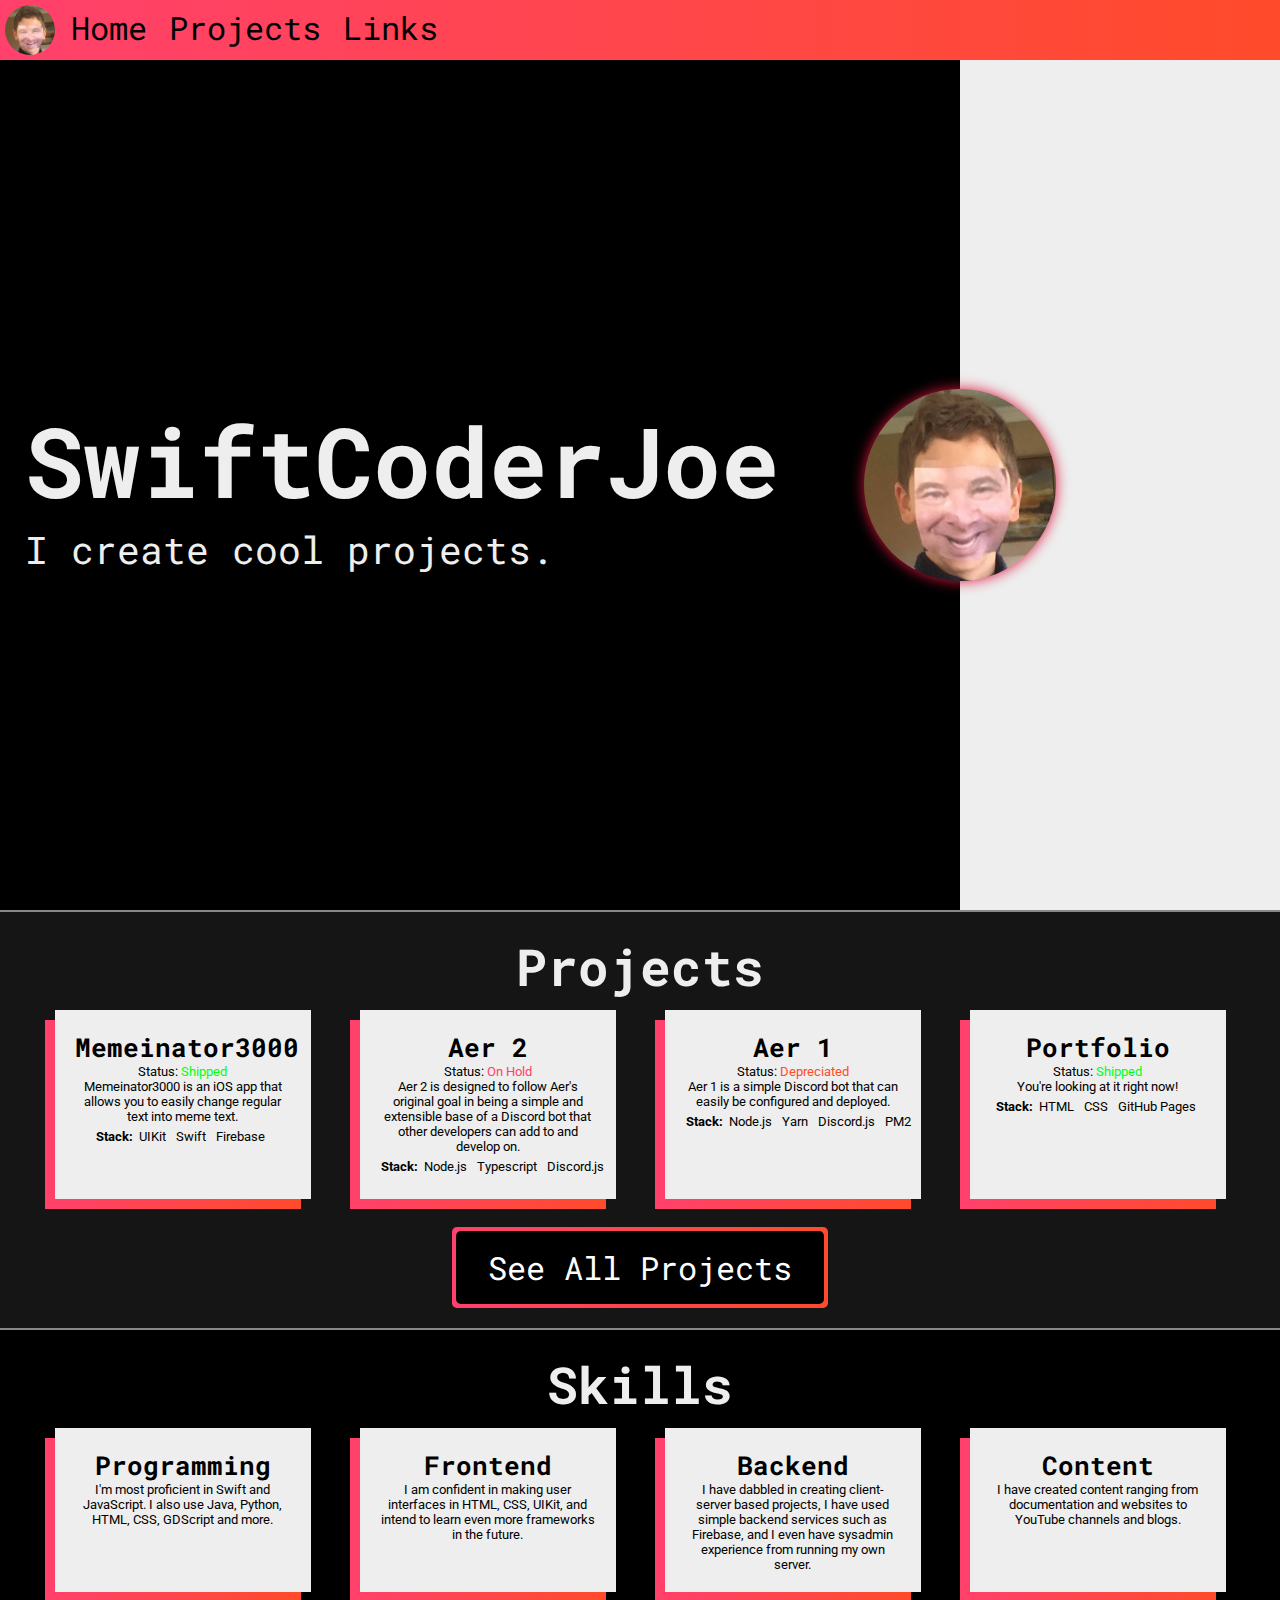
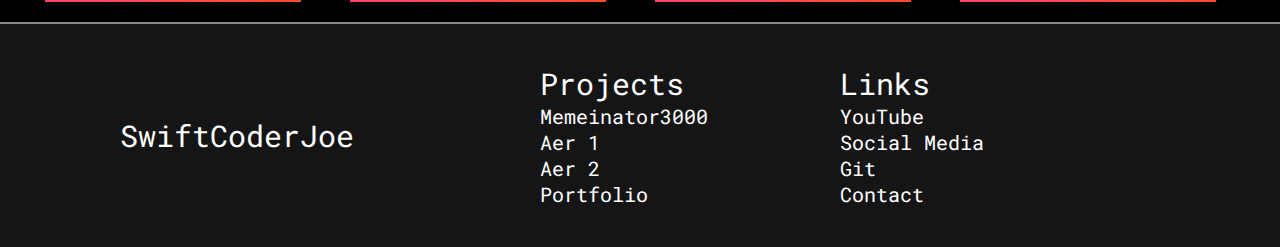
<file: index.html>
<!DOCTYPE html>

<html>
    <head>
        <title>SwiftCoderJoe</title>

        <!-- META -->
        <meta name="author" content="Joe Cardenas">
        <meta name="description" content="SwiftCoderJoe Portfolio">
        <meta name="keywords" content="portfolio">
        <meta charset="utf-8">

        <!-- FONTS -->
        <link rel="preconnect" href="https://fonts.gstatic.com">
        <link href="https://fonts.googleapis.com/css2?family=Roboto&family=Roboto+Mono:wght@500&display=swap" rel="stylesheet"> 

        <!-- LIBS -->
        <link rel="stylesheet" href="lib/global.css">
        <link rel="stylesheet" href="lib/nav.css">
        <link rel="stylesheet" href="lib/list.css">
        <link rel="stylesheet" href="lib/footer.css">

        <!-- CUSTOM STYLE -->
        <link rel="stylesheet" href="stylesheet.css">
    </head>

    <body>

        <nav>
            <img src="img/avatar.jpg" width="50px">
            <div class="dropdownContainer">
                <button class="dropdownButton" onclick="document.location='#header'">Home</button>
            </div>
            <div class="dropdownContainer">
                <button class="dropdownButton" onclick="document.location='pages/projects/projects.html'">Projects</button>
                <div class="dropdownContent">
                    <a href="pages/projects/projects.html#M3K">Memeinator3000</a>
                    <a href="pages/projects/projects.html#Aer">Aer</a>
                    <a href="pages/projects/projects.html#Aer2">Aer 2</a>
                    <a href="pages/projects/projects.html#Portfolio">Portfolio</a>
                </div>
            </div>
            <div class="dropdownContainer">
                <button class="dropdownButton" onclick="document.location='pages/links/links.html'">Links</button>
                <div class="dropdownContent">
                    <a href="pages/links/links.html#youtube">YouTube</a>
                    <a href="pages/links/links.html#social">Social Media</a>
                    <a href="pages/links/links.html#git">Git</a>
                    <a href="pages/links/links.html#contact">Contact</a>
                </div>
            </div>
        </nav>

        <section id="header">
            <div class="header">

                <div class="headerContent">
                    <h1>SwiftCoderJoe</h1>
                    <p class="headerSize">I create cool projects.</p>
                </div>

                <div class="headerWhite">
                    <img src="img/avatar.jpg" class="avatar" width="60%">
                </div>
                

            </div>
        </section>

        <div class="spacer"></div>

        <div class="contentWrapper">

            <h2>Projects</h2>

            <div class="listContainer">

                <div class="listItem">

                    <h3>Memeinator3000</h3>
                    <p id="status">Status: <sh>Shipped</sh></p>
                    <p>Memeinator3000 is an iOS app that allows you to easily change regular text into meme text.</p>
                    <table>
                        <tr>
                            <th>Stack:</th>
                            <td>UIKit</td>
                            <td>Swift</td>
                            <td>Firebase</td>
                        </tr>
                    </table>
                </div>

                <div class="listItem">
                    <h3>Aer 2</h3>
                    <p id="status">Status: <oh>On Hold</oh></p>
                    <p>Aer 2 is designed to follow Aer's original goal in being a simple and extensible base of a Discord bot that other developers can add to and develop on.</p>
                    <table>
                        <tr>
                            <th>Stack:</th>
                            <td>Node.js</td>
                            <td>Typescript</td>
                            <td>Discord.js</td>
                        </tr>
                    </table>
                </div>

                <div class="listItem">
                    <h3>Aer 1</h3>
                    <p id="status">Status: <dead>Depreciated</dead></p>
                    <p>Aer 1 is a simple Discord bot that can easily be configured and deployed.</p>
                    <table>
                        <tr>
                            <th>Stack:</th>
                            <td>Node.js</td>
                            <td>Yarn</td>
                            <td>Discord.js</td>
                            <td>PM2</td>
                        </tr>
                    </table>
                </div>

                <div class="listItem">
                    <h3>Portfolio</h3>
                    <p id="status">Status: <sh>Shipped</sh></p>
                    <p>You're looking at it right now!</p>
                    <table>
                        <tr>
                            <th>Stack:</th>
                            <td>HTML</td>
                            <td>CSS</td>
                            <td>GitHub Pages</td>
                        </tr>
                    </table>
                </div>

            </div>

            <br/> <!-- This is an incredibly stupid way of spacing this. Someone needs to fix this. -->

            <div class="buttonContainer">
                <button class="button" onclick="document.location='pages/projects/projects.html'">See All Projects</button>
            </div>
            
        </div>

        <div class="spacer"></div>

        <div class="contentWrapper" id="darkType">
            <h2>Skills</h2>
            <div class="listContainer">

                <div class="listItem">
                    <h3>Programming</h3>
                    <p>I'm most proficient in Swift and JavaScript. I also use Java, Python, HTML, CSS, GDScript and more.</p>
                </div>

                <div class="listItem">
                    <h3>Frontend</h3>
                    <p>I am confident in making user interfaces in HTML, CSS, UIKit, and intend to learn even more frameworks in the future.</p>
                </div>

                <div class="listItem">
                    <h3>Backend</h3>
                    <p>I have dabbled in creating client-server based projects, I have used simple backend services such as Firebase, and I even have sysadmin experience from running my own server.</p>
                </div>

                <div class="listItem">
                    <h3>Content</h3>
                    <p>I have created content ranging from documentation and websites to YouTube channels and blogs.</p>
                </div>

            </div>

        </div>

        <div class="spacer"></div>

        <div class="footer">
            <button class="footerButton"><span>SwiftCoderJoe</span></button>
            <div class="footer">
                <div class="footerVStack">
                    <button class="footerButton" id="" onclick="document.location='pages/projects/projects.html'"><span>Projects</span></button>
                    <button class="footerButton" id="smallType" onclick="document.location='pages/projects/projects.html#M3K'"><span>Memeinator3000</span></button>
                    <button class="footerButton" id="smallType" onclick="document.location='pages/projects/projects.html#Aer'"><span>Aer 1</span></button>
                    <button class="footerButton" id="smallType" onclick="document.location='pages/projects/projects.html#Aer2'"><span>Aer 2</span></button>
                    <button class="footerButton" id="smallType" onclick="document.location='pages/projects/projects.html#Portfolio'"><span>Portfolio</span></button>
                </div>
                <div class="footerVStack">
                    <button class="footerButton" id="" onclick="document.location='pages/links/links.html'"><span>Links</span></button>
                    <button class="footerButton" id="smallType" onclick="document.location='pages/links/links.html#youtube'"><span>YouTube</span></button>
                    <button class="footerButton" id="smallType" onclick="document.location='pages/links/links.html#social'"><span>Social Media</span></button>
                    <button class="footerButton" id="smallType" onclick="document.location='pages/links/links.html#git'"><span>Git</span></button>
                    <button class="footerButton" id="smallType" onclick="document.location='pages/links/links.html#contact'"><span>Contact</span></button>
                </div>
                
            </div>
        </div>

    </body>

</html>
</file>
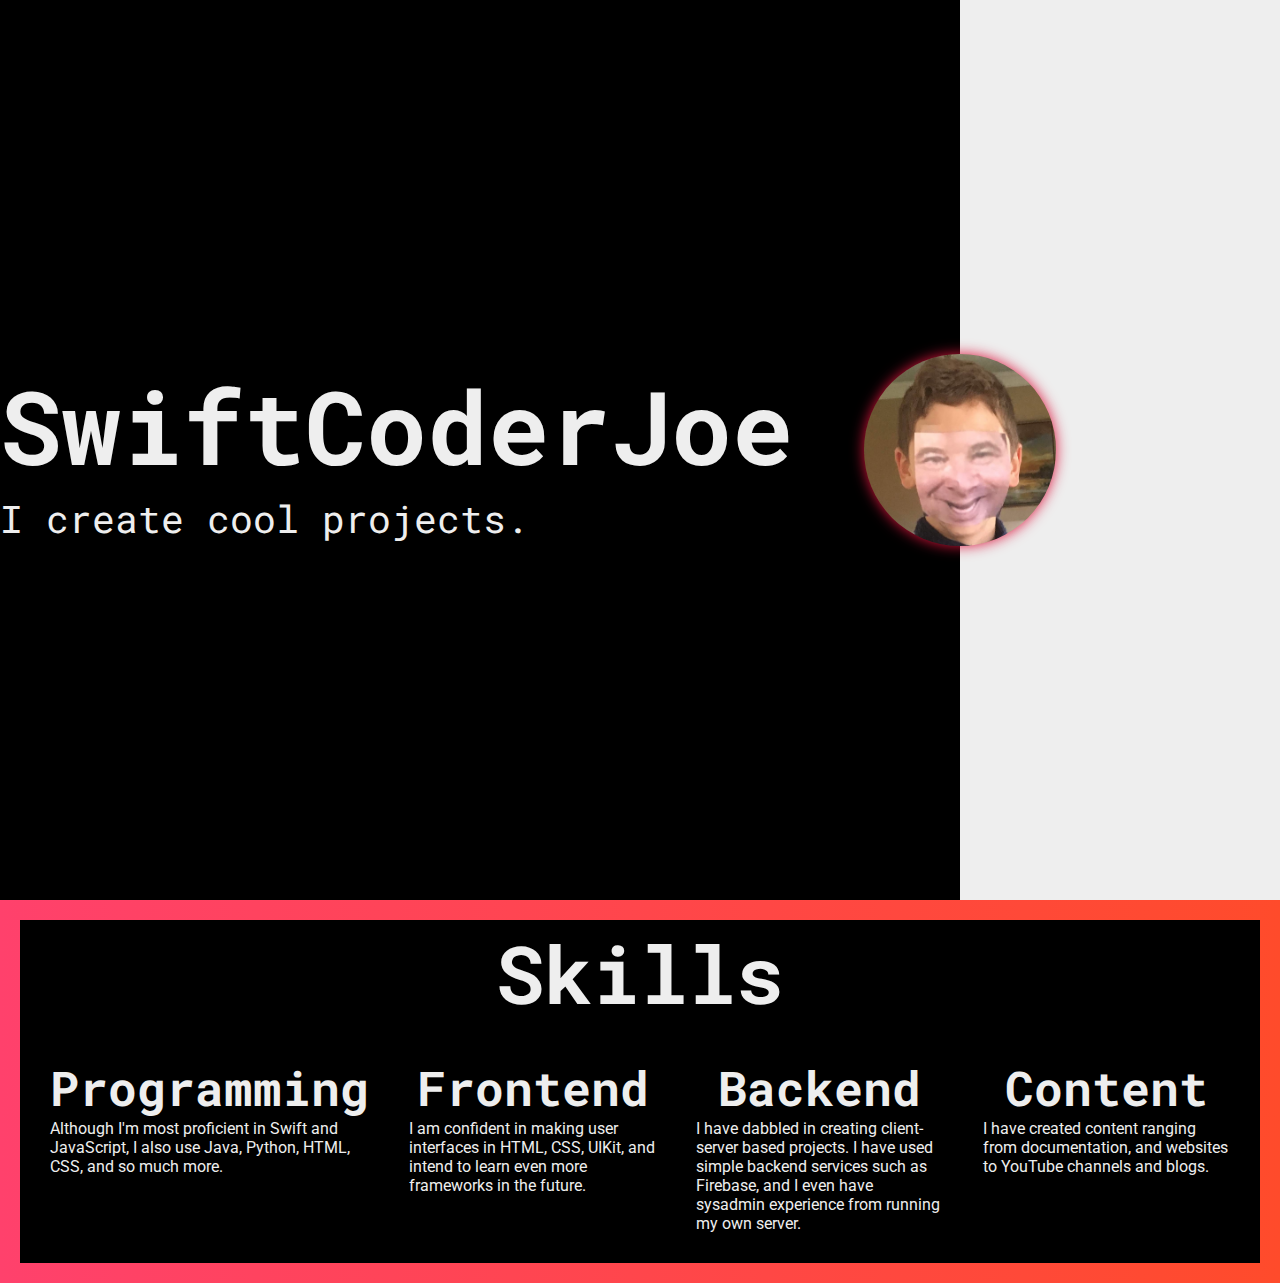
<file: src/index.html>
<!DOCTYPE html>

<html>
    <head>
        <title>SwiftCoderJoe</title>

        <meta name="author" content="Joe Cardenas">
        <meta name="description" content="SwiftCoderJoe Portfolio">
        <meta name="keywords" content="portfolio">
        <meta charset="utf-8">

        <link rel="preconnect" href="https://fonts.gstatic.com">
        <link href="https://fonts.googleapis.com/css2?family=Roboto&family=Roboto+Mono:wght@500&display=swap" rel="stylesheet"> 

        <link rel="stylesheet" href="stylesheet.css">
    </head>

    <body>

        <div class="header">

            <div class="headerContent">
                <h1>SwiftCoderJoe</h1>
                <p class="headerSize">I create cool projects.</p>
            </div>

            <div class="headerWhite">
                <img src="img/avatar.jpg" class="avatar" width="60%">
            </div>
            

        </div>

        <div class="contentWrapper">

            <div class="innerContent">
                <h2>Skills</h2>
                <div class="skillsContainer">
                    <div class="skillsItem">
                        <h3>Programming</h3>
                        <p>Although I'm most proficient in Swift and JavaScript, I also use Java, Python, HTML, CSS, and so much more.</p>
                    </div>
                    <div class="skillsItem">
                        <h3>Frontend</h3>
                        <p>I am confident in making user interfaces in HTML, CSS, UIKit, and intend to learn even more frameworks in the future.</p>
                    </div>
                    <div class="skillsItem">
                        <h3>Backend</h3>
                        <p>I have dabbled in creating client-server based projects. I have used simple backend services such as Firebase, and I even have sysadmin experience from running my own server.</p>
                    </div>
                    <div class="skillsItem">
                        <h3>Content</h3>
                        <p>I have created content ranging from documentation, and websites to YouTube channels and blogs.</p>
                    </div>
                </div>
            </div>
            
        </div>

    </body>

</html>
</file>
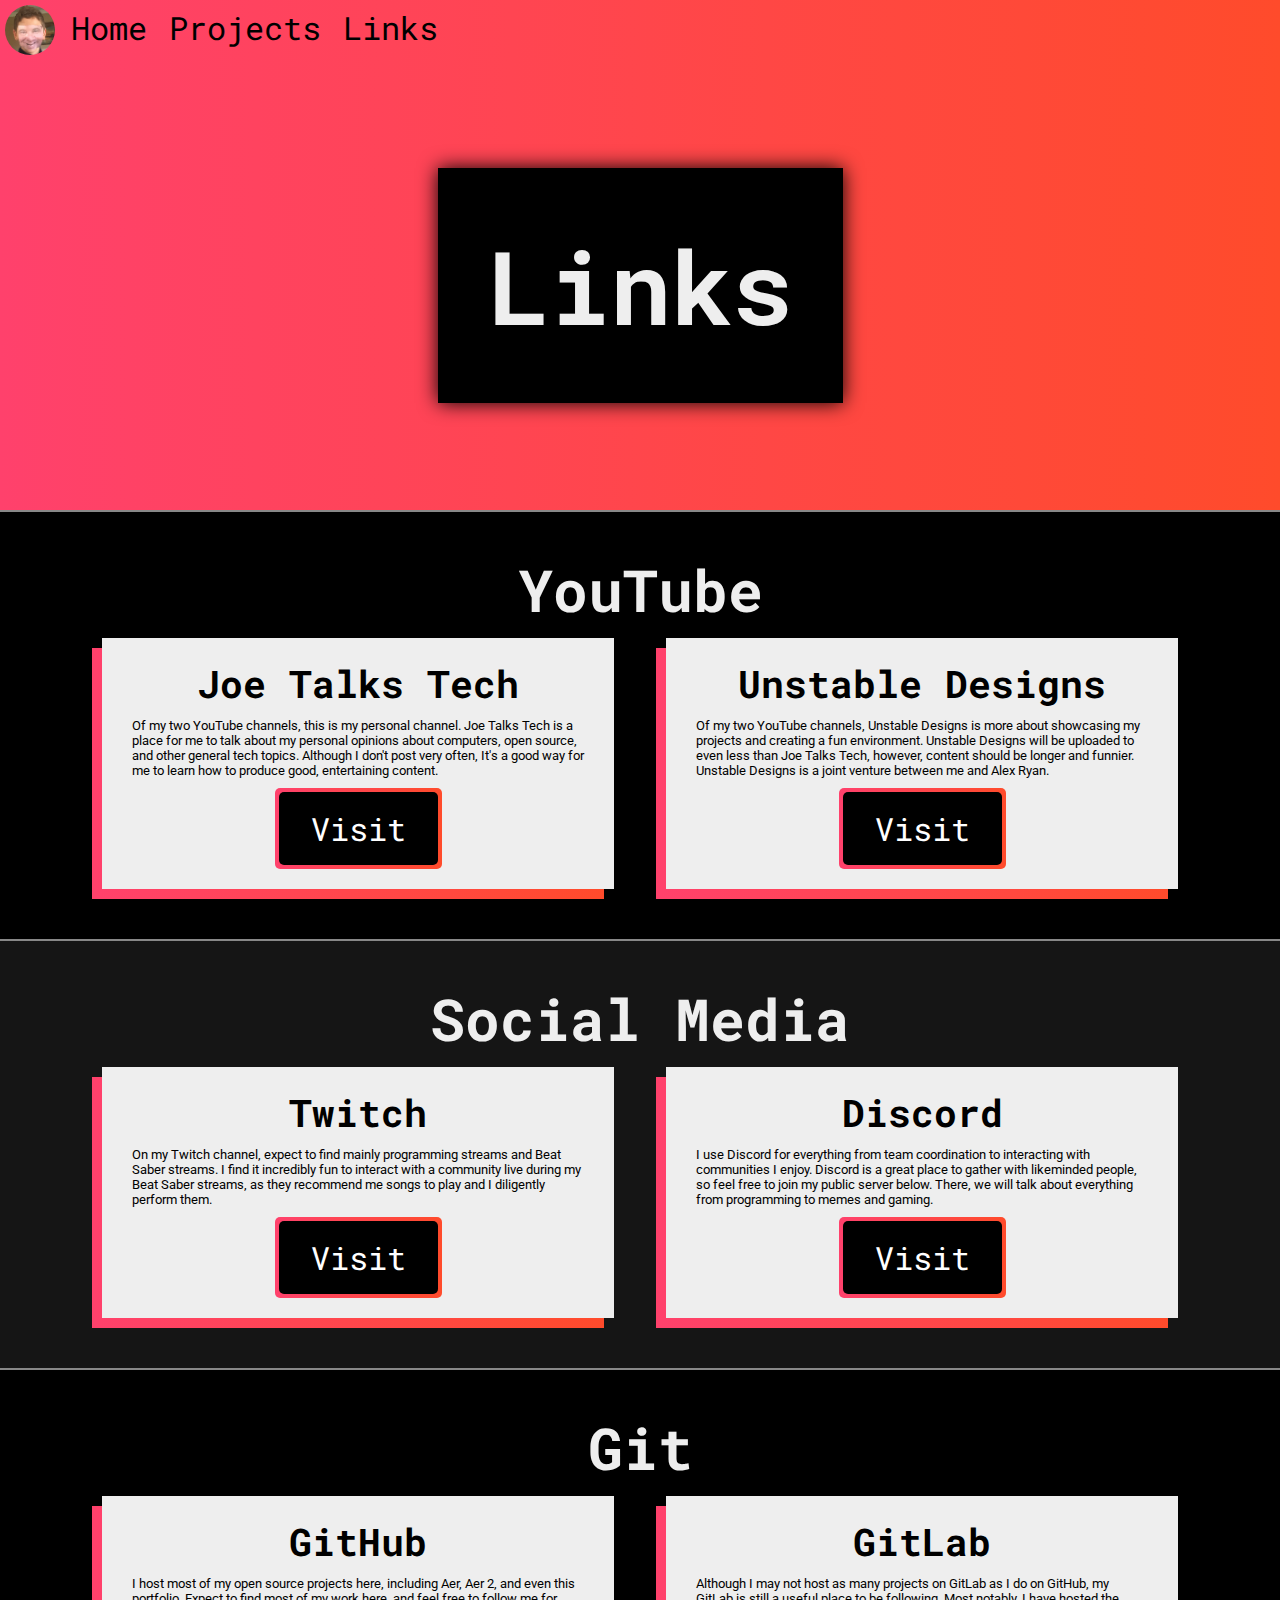
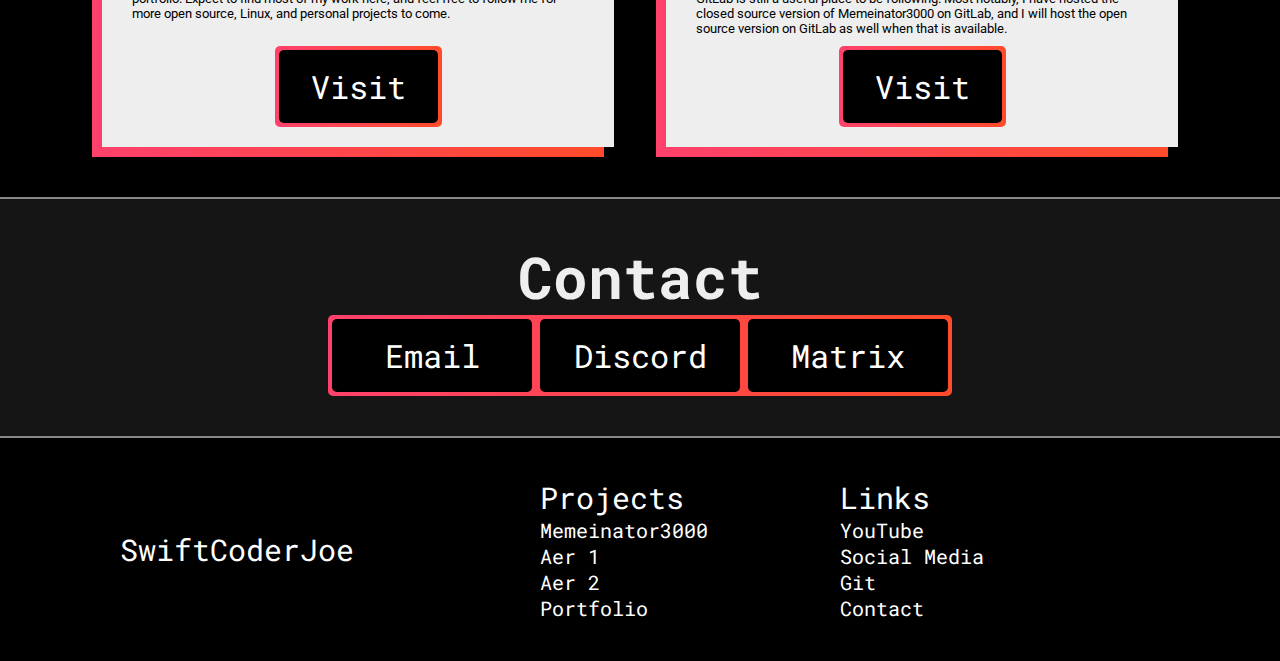
<file: pages/links/links.html>
<!DOCTYPE html>

<!-- TODO: force buttons to stick to the bottom of each box. -->

<html>
    <head>
        <title>SwiftCoderJoe Projects</title>

        <!-- SCRIPTS -->

        <!-- META -->
        <meta name="author" content="Joe Cardenas">
        <meta name="description" content="SwiftCoderJoe Portfolio">
        <meta name="keywords" content="portfolio">
        <meta charset="utf-8">

        <!-- FONTS -->
        <link rel="preconnect" href="https://fonts.gstatic.com">
        <link href="https://fonts.googleapis.com/css2?family=Roboto&family=Roboto+Mono:wght@500&display=swap" rel="stylesheet"> 

        <!-- LIBS -->
        <link rel="stylesheet" href="../../lib/global.css">
        <link rel="stylesheet" href="../../lib/footer.css">
        <link rel="stylesheet" href="../../lib/nav.css">
        <link rel="stylesheet" href="../../lib/list.css">
        <link rel="stylesheet" href="../../lib/header.css">
        <link rel="stylesheet" href="../../lib/secondaryPages.css">

        <!-- CUSTOM STYLE -->
        <link rel="stylesheet" href="stylesheet.css">
    </head>

    <body id="mainBody">

        <nav>
            <img src="../../img/avatar.jpg" width="50px">
            <div class="dropdownContainer">
                <button class="dropdownButton" onclick="document.location='../../index.html'">Home</button>
            </div>
            <div class="dropdownContainer">
                <button class="dropdownButton" onclick="document.location='../projects/projects.html'">Projects</button>
                <div class="dropdownContent">
                    <a href="../projects/projects.html#M3K">Memeinator3000</a>
                    <a href="../projects/projects.html#Aer">Aer</a>
                    <a href="../projects/projects.html#Aer2">Aer 2</a>
                    <a href="../projects/projects.html#Portfolio">Portfolio</a>
                </div>
            </div>
            <div class="dropdownContainer">
                <button class="dropdownButton" onclick="document.location='#header'">Links</button>
                <div class="dropdownContent">
                    <a href="#youtube">YouTube</a>
                    <a href="#social">Social Media</a>
                    <a href="#git">Git</a>
                    <a href="#contact">Contact</a>
                </div>
            </div>
        </nav>

        <div class="header" id="header">
            <div class="headerContent">
                <h1>Links</h1>
            </div>
        </div>

        <div class="spacer"></div>

        <section id="youtube">
            <div class="contentWrapper">

                <h2>YouTube</h2>

                <div class="listContainer">
                    <div class="listItem" id="wideListItem">
                        <h3>Joe Talks Tech</h3>
                        <p>Of my two YouTube channels, this is my personal channel. Joe Talks Tech is a place for me to talk about my personal opinions about computers, open source, and other general tech topics. Although I don't post very often, It's a good way for me to learn how to produce good, entertaining content.</p>
                        <div class="contentSpacer"></div>
                        <div class="buttonList">
                            <div class="buttonContainer">
                                <button class="button" onclick="document.location='https://www.youtube.com/channel/UCICsebjZ91w9ZNxuVSwIStw'">Visit</button>
                            </div>
                        </div>
                    </div>

                    <div class="listItem" id="wideListItem">
                        <h3>Unstable Designs</h3>
                        <p>Of my two YouTube channels, Unstable Designs is more about showcasing my projects and creating a fun environment. Unstable Designs will be uploaded to even less than Joe Talks Tech, however, content should be longer and funnier. Unstable Designs is a joint venture between me and Alex Ryan.</p>
                        <div class="contentSpacer"></div>
                        <div class="buttonList">
                            <div class="buttonContainer">
                                <button class="button" onclick="document.location='https://www.youtube.com/channel/UCrca5S6cBkPAH7q9MItms-g'">Visit</button>
                            </div>
                        </div>
                    </div>
                </div>
            </div>
        </section>

        <div class="spacer"></div>

        <section id="social">
            <div class="contentWrapper lightType">

                <h2>Social Media</h2>

                <div class="listContainer">
                    <div class="listItem" id="wideListItem">
                        <h3>Twitch</h3>
                        <p>On my Twitch channel, expect to find mainly programming streams and Beat Saber streams. I find it incredibly fun to interact with a community live during my Beat Saber streams, as they recommend me songs to play and I diligently perform them.</p>
                        <div class="contentSpacer"></div>
                        <div class="buttonList">
                            <div class="buttonContainer">
                                <button class="button" onclick="document.location='https://twitch.tv/SwiftCoderJoe'">Visit</button>
                            </div>
                        </div>
                    </div>

                    <div class="listItem" id="wideListItem">
                        <h3>Discord</h3>
                        <p>I use Discord for everything from team coordination to interacting with communities I enjoy. Discord is a great place to gather with likeminded people, so feel free to join my public server below. There, we will talk about everything from programming to memes and gaming.</p>
                        <div class="contentSpacer"></div>
                        <div class="buttonList">
                            <div class="buttonContainer">
                                <button class="button disabled" onclick="">Visit</button>
                            </div>
                        </div>
                    </div>
                </div>
            </div>
        </section>

        <div class="spacer"></div>

        <section id="git">
            <div class="contentWrapper">

                <h2>Git</h2>

                <div class="listContainer">
                    <div class="listItem" id="wideListItem">
                        <h3>GitHub</h3>
                        <p>I host most of my open source projects here, including Aer, Aer 2, and even this portfolio. Expect to find most of my work here, and feel free to follow me for more open source, Linux, and personal projects to come.</p>
                        <div class="contentSpacer"></div>
                        <div class="buttonList">
                            <div class="buttonContainer">
                                <button class="button" onclick="document.location='https://github.com/SwiftCoderJoe'">Visit</button>
                            </div>
                        </div>
                    </div>

                    <div class="listItem" id="wideListItem">
                        <h3>GitLab</h3>
                        <p>Although I may not host as many projects on GitLab as I do on GitHub, my GitLab is still a useful place to be following. Most notably, I have hosted the closed source version of Memeinator3000 on GitLab, and I will host the open source version on GitLab as well when that is available.</p>
                        <div class="contentSpacer"></div>
                        <div class="buttonList">
                            <div class="buttonContainer">
                                <button class="button" onclick="document.location='https://gitlab.com/SwiftCoderJoe'">Visit</button>
                            </div>
                        </div>
                    </div>
                </div>
            </div>
        </section>
            
        <div class="spacer"></div>

        <section id="contact">
            <div class="contentWrapper lightType">

                <h2>Contact</h2>

                <div class="buttonList">
                    <div class="buttonContainer">
                        <button class="button contactButton" onclick="document.location='mailto://coderjoe05@gmail.com'">Email</button>
                        <button class="button contactButton" onclick="document.location='IfYouAreLookingAtTheURLDontWorryYoureOnlyHereBecauseIHaventSetADiscordLinkYet'">Discord</button>
                        <button class="button contactButton" onclick="document.location='IfYouAreLookingAtTheURLDontWorryYoureOnlyHereBecauseIHaventSetAMatrixLinkYet'"">Matrix</button>
                    </div>
                </div>
            </div>
        </section>

        <div class="spacer"></div>

        <div class="footer darkType">
            <button class="footerButton" onclick="document.location='../../index.html'"><span>SwiftCoderJoe</span></button>
            <div class="footer">
                <div class="footerVStack">
                    <button class="footerButton" id="" onclick="document.location='../projects/projects.html'"><span>Projects</span></button>
                    <button class="footerButton" id="smallType" onclick="document.location='../projects/projects.html#M3K'"><span>Memeinator3000</span></button>
                    <button class="footerButton" id="smallType" onclick="document.location='../projects/projects.html#Aer'"><span>Aer 1</span></button>
                    <button class="footerButton" id="smallType" onclick="document.location='../projects/projects.html#Aer2'"><span>Aer 2</span></button>
                    <button class="footerButton" id="smallType" onclick="document.location='../projects/projects.html#Portfolio'"><span>Portfolio</span></button>
                </div>
                <div class="footerVStack">
                    <button class="footerButton" id="" onclick="document.location='#header'"><span>Links</span></button>
                    <button class="footerButton" id="smallType" onclick="document.location='#youtube'"><span>YouTube</span></button>
                    <button class="footerButton" id="smallType" onclick="document.location='#social'"><span>Social Media</span></button>
                    <button class="footerButton" id="smallType" onclick="document.location='#git'"><span>Git</span></button>
                    <button class="footerButton" id="smallType" onclick="document.location='#contact'"><span>Contact</span></button>
                </div>
                
            </div>
        </div>

    </body>

</html>
</file>
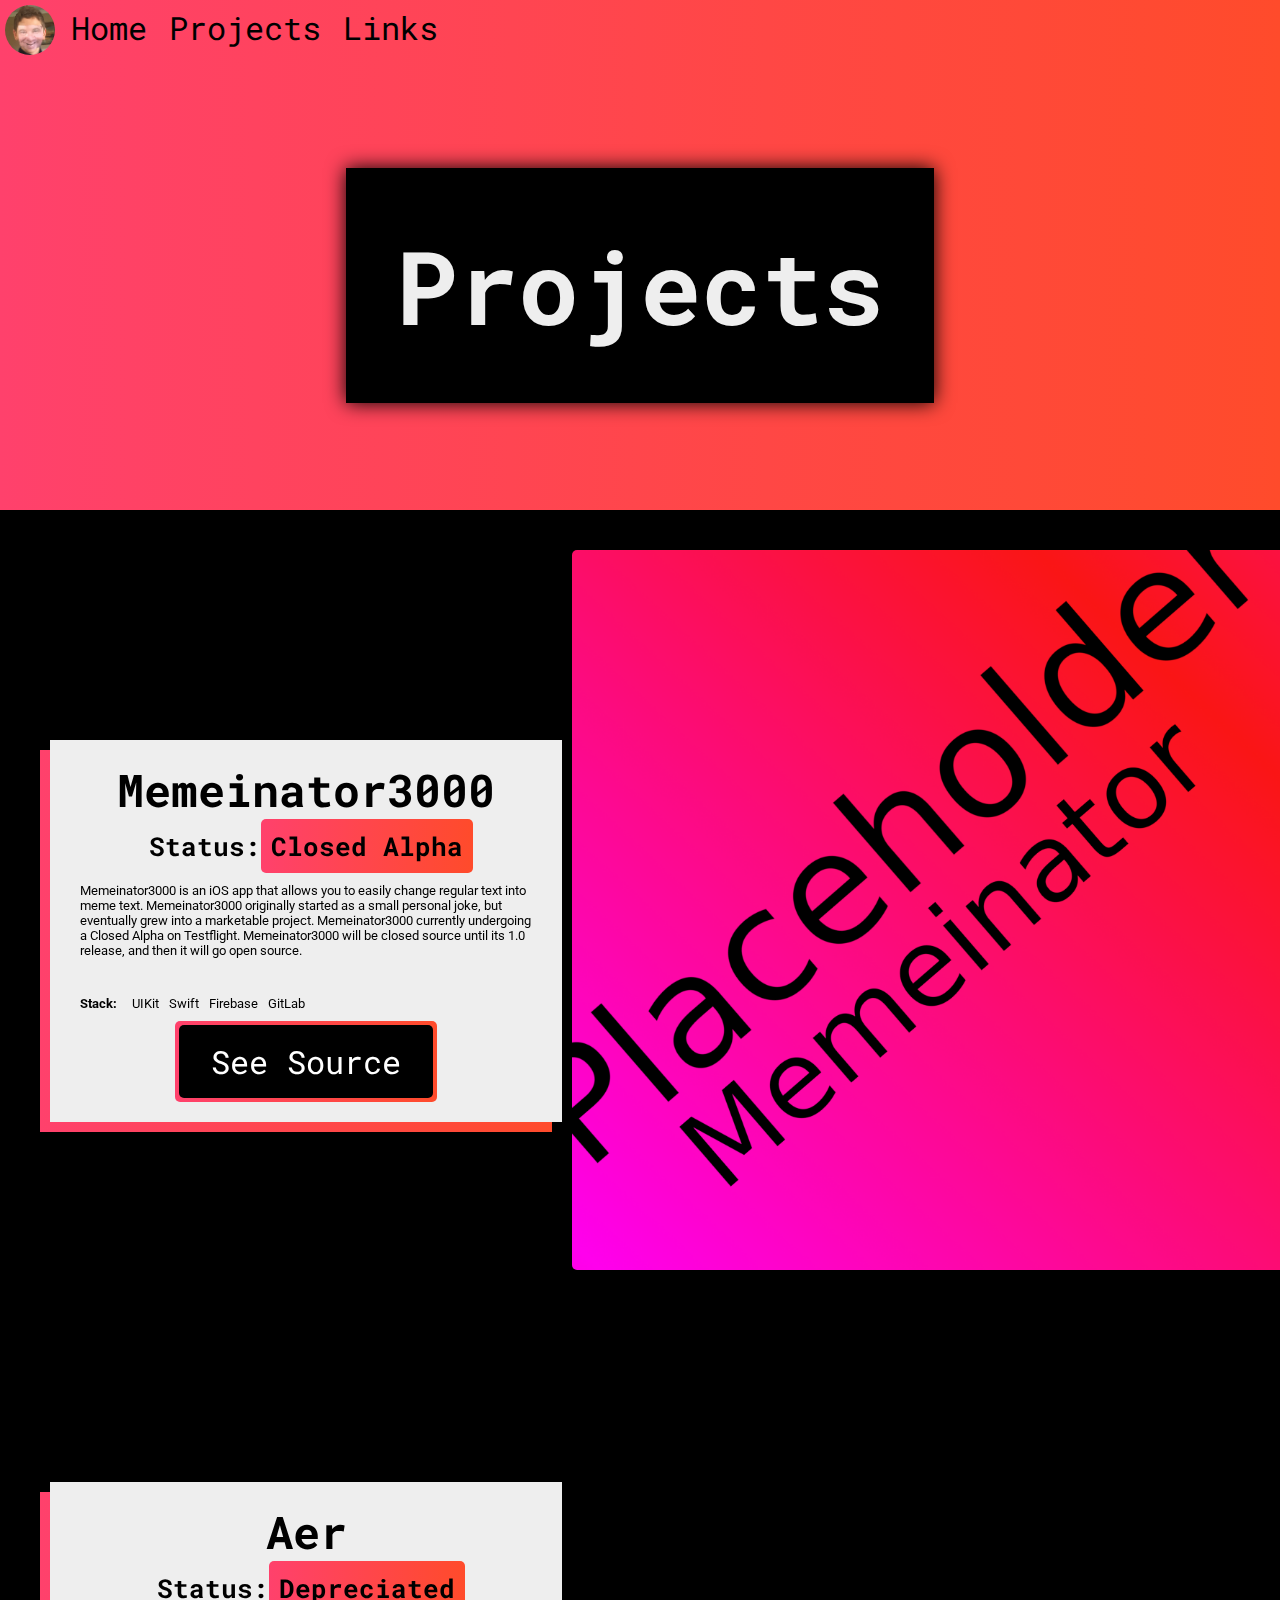
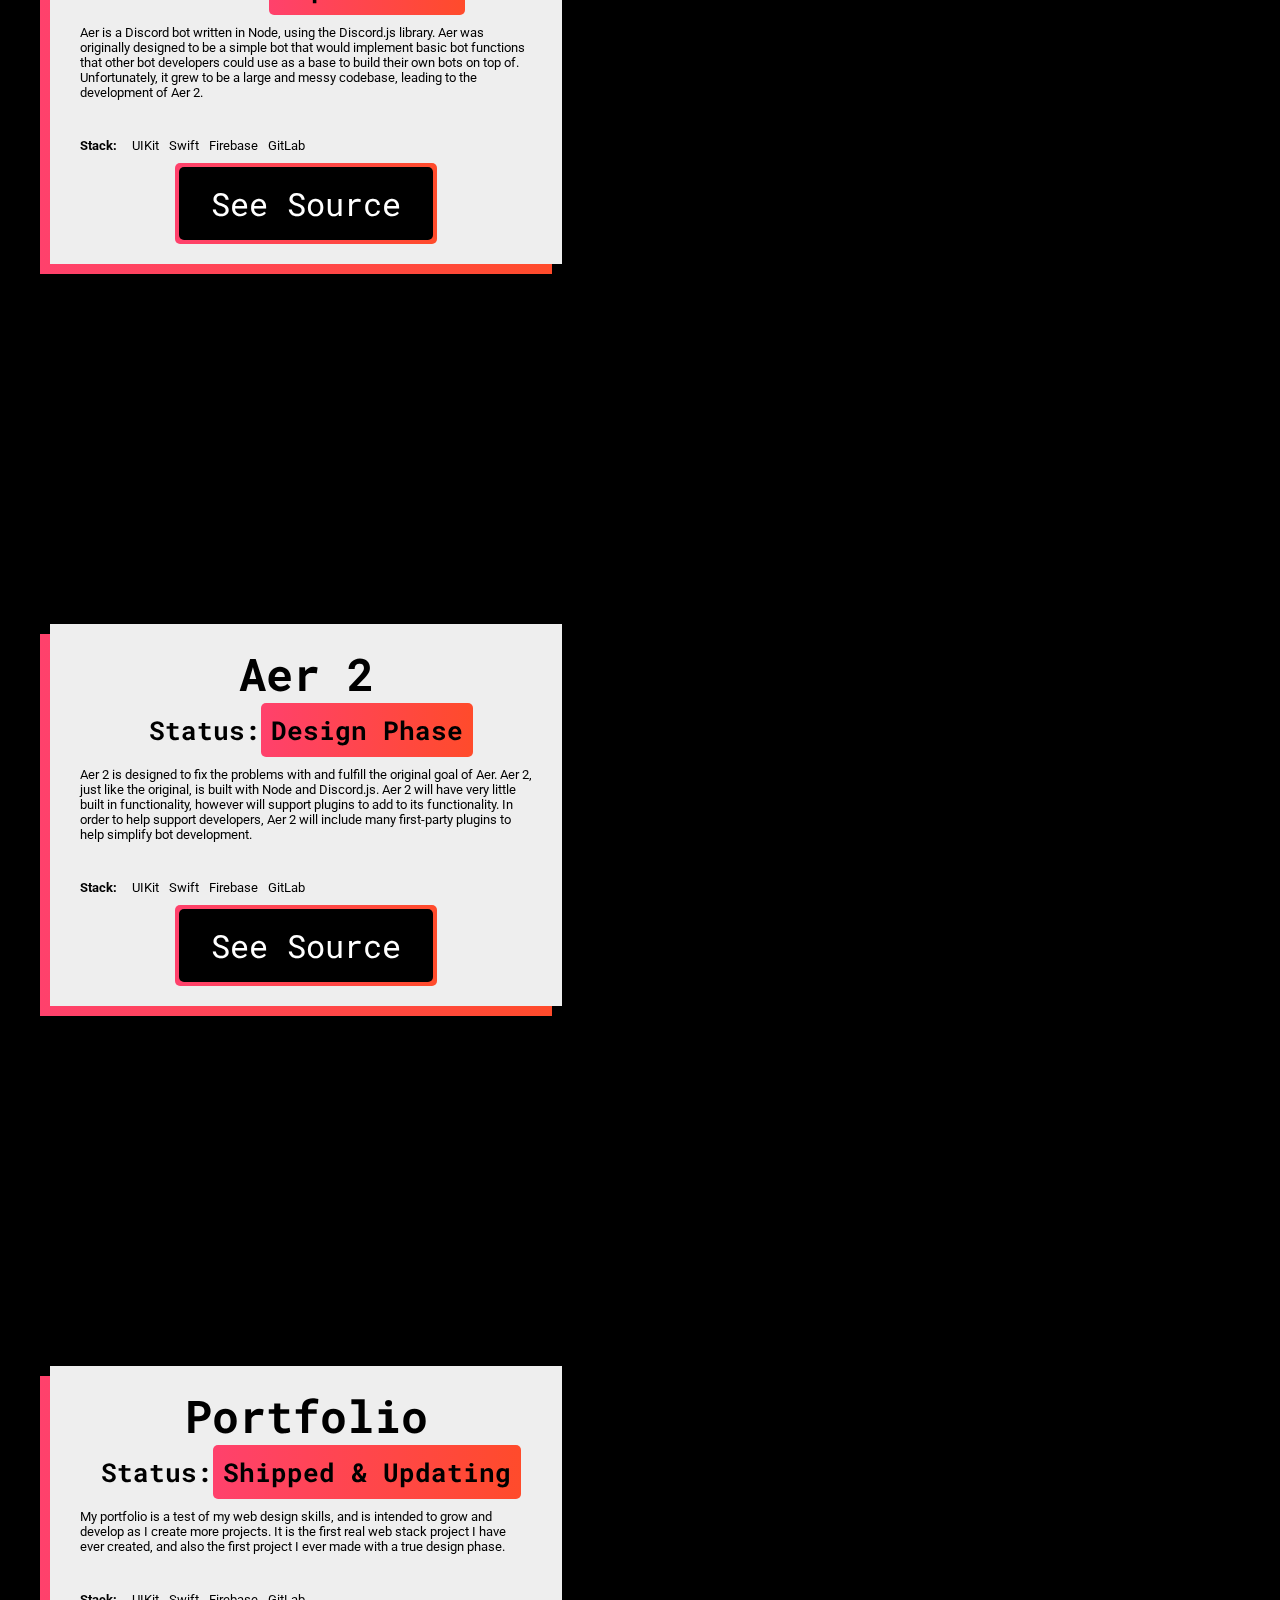
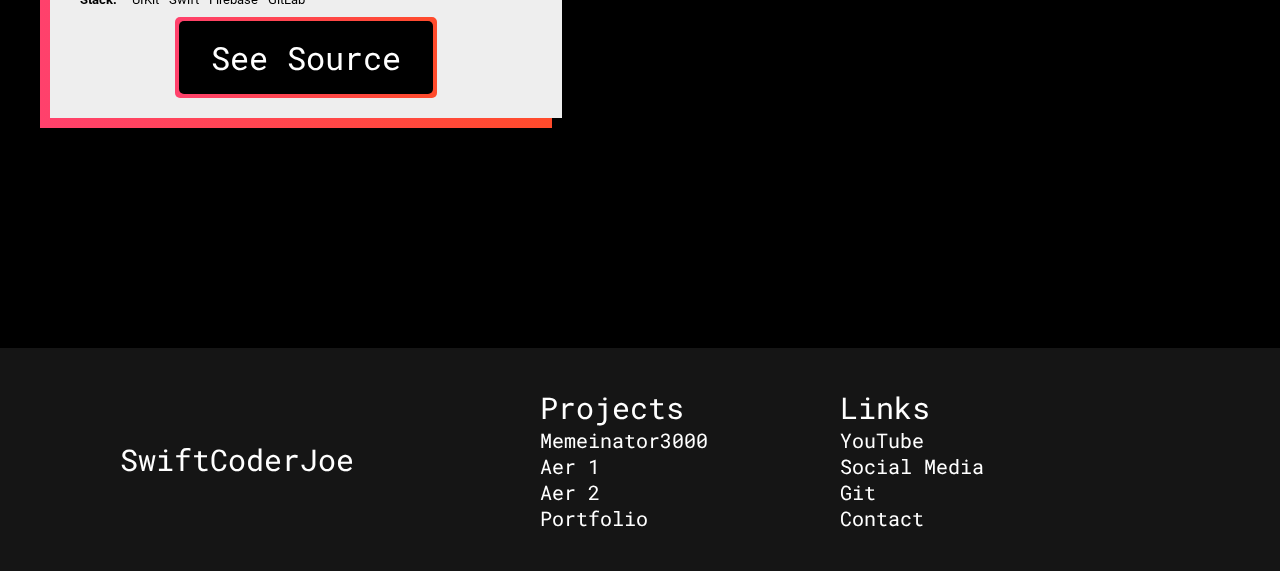
<file: pages/projects/projects.html>
<!DOCTYPE html>

<!-- epic jquery moment -->
<script src="https://ajax.googleapis.com/ajax/libs/jquery/2.1.1/jquery.min.js"></script>

<html>
    <head>
        <title>SwiftCoderJoe Projects</title>

        <!-- SCRIPTS -->
        <script src="js/imgChanger.js"></script>

        <!-- META -->
        <meta name="author" content="Joe Cardenas">
        <meta name="description" content="SwiftCoderJoe Portfolio">
        <meta name="keywords" content="portfolio">
        <meta charset="utf-8">

        <!-- FONTS -->
        <link rel="preconnect" href="https://fonts.gstatic.com">
        <link href="https://fonts.googleapis.com/css2?family=Roboto&family=Roboto+Mono:wght@500&display=swap" rel="stylesheet"> 

        <!-- LIBS -->
        <link rel="stylesheet" href="../../lib/global.css">
        <link rel="stylesheet" href="../../lib/footer.css">
        <link rel="stylesheet" href="../../lib/nav.css">
        <link rel="stylesheet" href="../../lib/list.css">
        <link rel="stylesheet" href="../../lib/header.css">
        <link rel="stylesheet" href="../../lib/secondaryPages.css">

        <!-- CUSTOM STYLE -->
        <link rel="stylesheet" href="stylesheet.css">
    </head>

    <body id="mainBody">

        <nav>
            <img src="../../img/avatar.jpg" width="50px">
            <div class="dropdownContainer">
                <button class="dropdownButton" onclick="document.location='../../index.html'">Home</button>
            </div>
            <div class="dropdownContainer">
                <button class="dropdownButton" onclick="document.location='#header'">Projects</button>
                <div class="dropdownContent">
                    <a href="#M3K">Memeinator3000</a>
                    <a href="#Aer">Aer</a>
                    <a href="#Aer2">Aer 2</a>
                    <a href="#Portfolio">Portfolio</a>
                </div>
            </div>
            <div class="dropdownContainer">
                <button class="dropdownButton" onclick="document.location='../links/links.html'">Links</button>
                <div class="dropdownContent">
                    <a href="../links/links.html#youtube">YouTube</a>
                    <a href="../links/links.html#social">Social Media</a>
                    <a href="../links/links.html#git">Git</a>
                    <a href="../links/links.html#contact">Contact</a>
                </div>
            </div>
        </nav>

        <div class="header" id="header">
            <div class="headerContent">
                <h1>Projects</h1>
            </div>
        </div>

        <div class="contentWrapper">
            <div class="listContainer">
                    
                <section id="M3K">
                    <div class="listItem" id="wideListItem">
                        <div class="projectHeader">
                            <h2>Memeinator3000</h2>
                            <div class="statusContainer">
                                <div>
                                    <h3>Status:</h3>
                                </div>
                                <div class="statusBox">
                                    <h3>Closed Alpha</h3>
                                </div>
                            </div>
                        </div>
                        <p>Memeinator3000 is an iOS app that allows you to easily change regular text into meme text. Memeinator3000 originally started as a small personal joke, but eventually grew into a marketable project. Memeinator3000 currently undergoing a Closed Alpha on Testflight. Memeinator3000 will be closed source until its 1.0 release, and then it will go open source.</p>
                        <br/>
                        <table>
                            <tr>
                                <th>Stack:</th>
                                <td>UIKit</td>
                                <td>Swift</td>
                                <td>Firebase</td>
                                <td>GitLab</td>
                            </tr>
                        </table>
            
                        <div class="buttonList">
                            <div class="buttonContainer">
                                <button class="button disabled" onclick="">See Source</button>
                            </div>
                        </div>
                    </div>
                </section>

                <section id="Aer">
                    <div class="listItem" id="wideListItem">
                        <div class="projectHeader">
                            <h2>Aer</h2>
                            <div class="statusContainer">
                                <div>
                                    <h3>Status:</h3>
                                </div>
                                <div class="statusBox">
                                    <h3>Depreciated</h3>
                                </div>
                            </div>
                        </div>
                        <p>Aer is a Discord bot written in Node, using the Discord.js library. Aer was originally designed to be a simple bot that would implement basic bot functions that other bot developers could use as a base to build their own bots on top of. Unfortunately, it grew to be a large and messy codebase, leading to the development of Aer 2.</p>
                        <br/>
                        <table>
                            <tr>
                                <th>Stack:</th>
                                <td>UIKit</td>
                                <td>Swift</td>
                                <td>Firebase</td>
                                <td>GitLab</td>
                            </tr>
                        </table>
            
                        <div class="buttonList">
                            <div class="buttonContainer">
                                <button class="button" onclick="document.location='https://github.com/SwiftCoderJoe/Aer'">See Source</button>
                            </div>
                        </div>
                    </div>
                </section>


                <section id="Aer2">
                    <div class="listItem" id="wideListItem">
                        <div class="projectHeader">
                            <h2>Aer 2</h2>
                            <div class="statusContainer">
                                <div>
                                    <h3>Status:</h3>
                                </div>
                                <div class="statusBox">
                                    <h3>Design Phase</h3>
                                </div>
                            </div>
                        </div>
                        <p>Aer 2 is designed to fix the problems with and fulfill the original goal of Aer. Aer 2, just like the original, is built with Node and Discord.js. Aer 2 will have very little built in functionality, however will support plugins to add to its functionality. In order to help support developers, Aer 2 will include many first-party plugins to help simplify bot development.</p>
                        <br/>
                        <table>
                            <tr>
                                <th>Stack:</th>
                                <td>UIKit</td>
                                <td>Swift</td>
                                <td>Firebase</td>
                                <td>GitLab</td>
                            </tr>
                        </table>
            
                        <div class="buttonList">
                            <div class="buttonContainer">
                                <button class="button disabled" onclick="">See Source</button>
                            </div>
                        </div>
                    </div>
                </section>


                <section id="Portfolio">
                    <div class="listItem" id="wideListItem">
                        <div class="projectHeader">
                            <h2>Portfolio</h2>
                            <div class="statusContainer">
                                <div>
                                    <h3>Status:</h3>
                                </div>
                                <div class="statusBox">
                                    <h3>Shipped & Updating</h3>
                                </div>
                            </div>
                        </div>
                        <p>My portfolio is a test of my web design skills, and is intended to grow and develop as I create more projects. It is the first real web stack project I have ever created, and also the first project I ever made with a true design phase. </p>
                        <br/>
                        <table>
                            <tr>
                                <th>Stack:</th>
                                <td>UIKit</td>
                                <td>Swift</td>
                                <td>Firebase</td>
                                <td>GitLab</td>
                            </tr>
                        </table>
            
                        <div class="buttonList">
                            <div class="buttonContainer">
                                <button class="button" onclick="document.location='https://github.com/SwiftCoderJoe/SwiftCoderJoe.github.io'">See Source</button>
                            </div>
                        </div>
                    </div>
                </section>


            </div>

            <div class="image">
                <img src="../../img/m3k.png" class="stickyImage" id="stickyImageDOM">
            </div>
        </div>

        <div class="footer">
            <button class="footerButton" onclick="document.location='../../index.html'"><span>SwiftCoderJoe</span></button>
            <div class="footer">
                <div class="footerVStack">
                    <button class="footerButton" id="" onclick="document.location='#header'"><span>Projects</span></button>
                    <button class="footerButton" id="smallType" onclick="document.location='#M3K'"><span>Memeinator3000</span></button>
                    <button class="footerButton" id="smallType" onclick="document.location='#Aer'"><span>Aer 1</span></button>
                    <button class="footerButton" id="smallType" onclick="document.location='#Aer2'"><span>Aer 2</span></button>
                    <button class="footerButton" id="smallType" onclick="document.location='#Portfolio'"><span>Portfolio</span></button>
                </div>
                <div class="footerVStack">
                    <button class="footerButton" id="" onclick="document.location='../links/links.html'"><span>Links</span></button>
                    <button class="footerButton" id="smallType" onclick="document.location='../links/links.html#youtube'"><span>YouTube</span></button>
                    <button class="footerButton" id="smallType" onclick="document.location='../links/links.html#social'"><span>Social Media</span></button>
                    <button class="footerButton" id="smallType" onclick="document.location='../links/links.html#git'"><span>Git</span></button>
                    <button class="footerButton" id="smallType" onclick="document.location='../links/links.html#contact'"><span>Contact</span></button>
                </div>
                
            </div>
        </div>
    </body>
</html>
</file>
<file: lib/global.css>
* {
    box-sizing: border-box;
    border-collapse: collapse;
    margin: 0px;
}

html {
    scroll-behavior: smooth;
}
</file>
<file: lib/nav.css>
/**
* This file includes styles for a navbar with SCJ.GH.IO style.
*
* This file should be linked before other files.
*/

nav {
    position: sticky;
    top: 0;
    z-index: 10;

    display: flex; /* What do we hate? Inline display! Why do we hate it? Ghost padding! */
    column-gap: 10px;

    background-image: linear-gradient(to right, #ff416c, #ff4b2b);

    padding: 5px;
}

nav img {
    border-radius: 50%;
}

nav button {
    background-color: transparent;
    border: 0px;

    font-family: "Roboto Mono";
    font-size: 200%;

    background-color: rgba(0,0,0,0);

    cursor: pointer;

    transition-duration: 0.5s;
}

nav .dropdownContainer:hover button {
    background-color: #eeeeee;
}

nav a {
    display: flex;
    text-decoration: none;

    padding: 5px;

    background-color: #eeeeee;

    color: #000000;
    font-family: "Roboto Mono";
    font-size: 150%;

    transition-duration: 0.5s;
}

nav a:hover {
    background-color: rgba(0,0,0,0);
}

.dropdownContent {
    display: none;
    position: absolute;
    background-image: linear-gradient(to right, #ff416c, #ff4b2b);
    min-width: 200px;
    box-shadow: 0px 8px 16px 0px rgba(0,0,0,0.2);
    z-index: 1;
}

/*
.dropdownContainer {
    display: flex;

    justify-items: center;
}
*/

.dropdownContainer:hover .dropdownContent {
    display: block;
}
</file>
<file: lib/list.css>
div.headerContent {
    padding: 25px;
}

div.listContainer {
    padding: 10px;
    display: flex;
    position: relative;

    z-index: 1;

    justify-content: space-around;
}

div.listItem {
    /*flex: 1;*/
    padding: 20px;

    position: relative;

    width: 20vw;
    background: #eeeeee;

    /*box-shadow: -10px 10px 0px #ff416c;*/
}

div.spacer {
    height: 2px;

    background-color: #888888;
}

#wideListItem {
    width: 40vw;
}

div.listItem::before {
    content: '';
    position: absolute;
    bottom: -10px;
    left: -10px;
    width: 100%;
    height: 100%;
    z-index: -1;
    background: linear-gradient(to right, #ff416c, #ff4b2b);
}

.button {
    border-radius: 5px;
    background-color: rgba(0,0,0,1);
    border: none;
    color: white;
    padding: 15px 32px;
    text-align: center;
    text-decoration: none;
    display: inline-block;
    font-size: 32px;
    font-family: "Roboto Mono";
    margin: 4px 2px;
    cursor: pointer;
    -webkit-transition-duration: 0.4s; /* Safari */
    transition-duration: 0.4s;
}

.disabled {
    cursor: not-allowed;
}

.button:hover {
    background-color: rgba(0,0,0,0);
}

div.buttonList {
    display: flex;
}

@media (max-aspect-ratio: 1/1) {
    div.listContainer {
        flex-direction: column;
    }
    div.listItem {
        margin: 1vh 0 !important;
    }
    .contentWrapper img {
        display: none;
    }
    #wideListItem {
        width: auto;
        flex-grow: 1;
    }
}
</file>
<file: lib/footer.css>
#smallType {
    font-size: 20px;
}

div.footer {
    background-color: #151515;

    color: #eeeeee;

    padding: 20px;

    display: flex;
    justify-content: space-evenly;
}

div.footer.darkType { /* I hate whoever designed this syntax! (This means divs with both the footer and darktype classes) */
    background-color: #000000;
}

/* This keeps nested footers all the same color*/
div.footer .footer {
    background-color: transparent;
}

div.footerVStack {
    display: flex;
    flex-direction: column;
}

.footerButton {
    display: inline-block;
    border-radius: 5px;
    background-color: rgba(0,0,0,0);
    border: none;
    color: #FFFFFF;
    text-align: left;
    font-size: 28px;
    padding: 0;
    width: 300px;
    transition: all 0.5s;
    cursor: pointer;
    margin: 0px;

    font-size: 30px;
    font-family: "Roboto Mono";
}

.footerButton span {
    cursor: pointer;
    display: inline-block;
    position: relative;
    transition: 0.5s;
}

.footerButton span:after {
    content: '\00bb';
    position: absolute;
    opacity: 0;
    top: 0;
    right: -20px;
    transition: 0.5s;
}

.footerButton:hover span {
    padding-right: 25px;
}

.footerButton:hover span:after {
    opacity: 1;
    right: 0;
}

@media (max-aspect-ratio: 1/1) {
    div.footer {
        flex-direction: column;
    }
}
</file>
<file: stylesheet.css>
h2 {
    font-family: "Roboto Mono";
    font-size: 4vw;
    text-align: center;
    color: #eeeeee
}

h3 {
    font-family: "Roboto Mono";
    font-size: 2vw;
    text-align: center;
}

p, th, td {
    font-size: 1vw;
    font-family: "Roboto";
    color: #000000;
}

p.headerSize {
    font-family: "Roboto Mono";
    color: #eeeeee;
    font-size: 3vw;
}

div.header {
    display: flex;

    margin: 0px;
    padding: 0px;
    height: calc(100vh - 50px);

    background-color: #000000;

    font-family: "Roboto Mono";
    font-size: 3.8vw;
    color: #eeeeee; /*reeeee*/

    justify-content: space-between;
    align-items: center;
}

div.headerWhite {
    background-color: #eeeeee;

    height: calc(100vh - 50px);
    width: 25%
}

div.contentWrapper {
    padding: 20px;

    text-align: center;
    /*background-image: linear-gradient(to right, #ff416c, #ff4b2b);*/


    background-color: #151515;
}

#darkType {
    background-color: #000000;
}

div.innerContent {
    padding: 20px;
    margin: 0px 0px 20px 0px;
    background-color: #000000;
    text-align: center;
}

div.buttonContainer {
    display: inline-block;
    margin: 0 auto;
    padding: 0px 2px;
    background-image: linear-gradient(to right, #ff416c, #ff4b2b);
    border-radius: 5px;
}


img.avatar {
    position: relative;
    border-radius: 50%;

    left: -30%;
    top: 50%;
    transform: translate(0, -50%);

    filter: drop-shadow(0 0 7px #dc143c);
}

td {
    padding: 5px;
}

#status {
    text-align: center;
}

sh {
    color: #00ff15;
}

oh {
    color: #ff416c;
}

dead {
    color: #ff4b2b;
}

table {
    margin-left: auto;
    margin-right: auto;
}

@media (max-aspect-ratio: 1/1) {
    div.listContainer {
        flex-direction: column;
    }

    div.listItem {
        width: 100%;
    }

    h2 {
        font-size: 8vw;
    }

    h3 {
        font-size: 4vw;
    }

    p, th, td {
        font-size: 2vw;
    }
}
</file>
<file: src/stylesheet.css>
* {
    box-sizing: border-box;
    border-collapse: collapse;
    margin: 0px;
}

h2 {
    font-family: "Roboto Mono";
    font-size: 500%;
    text-align: center;
    color: #eeeeee
}

h3 {
    font-family: "Roboto Mono";
    font-size: 300%;
    text-align: center;
    color: #eeeeee;
}

p {
    font-family: "Roboto";
    color: #eeeeee;
}

p.headerSize {
    font-family: "Roboto Mono";
    font-size: 3vw;
}

div.header {
    display: flex;

    margin: 0px;
    padding: 0px;
    height: 100vh;

    background-color: #000000;

    font-family: "Roboto Mono";
    font-size: 4vw;
    color: #eeeeee; /*reeeee*/

    justify-content: space-between;
    align-items: center;
}

div.skillsContainer {
    padding: 10px;
    display: flex;

    justify-content: space-between;
}

div.skillsItem {
    flex: 1;
    padding: 20px;
}

div.headerWhite {
    background-color: #eeeeee;

    height: 100vh;
    width: 25%
}

div.contentWrapper {
    padding: 20px;
    background-image: linear-gradient(to right, #ff416c, #ff4b2b);
}

div.innerContent {
    background-color: #000000;
}

img.avatar {
    position: relative;
    border-radius: 50%;

    left: -30%;
    top: 50%;
    transform: translate(0, -50%);

    filter: drop-shadow(0 0 7px #dc143c);
}
</file>
<file: lib/header.css>
div.header {
    display: flex;

    background-image: linear-gradient(to right, #ff416c, #ff4b2b);
    height: 50vh;
    text-align: center;
    justify-content: space-around;
    align-items: center;
}

div.headerContent {
    color: #eeeeee;
    font-family: "Roboto Mono";
    font-size: 4vw;

    position: relative;
    /*z-index: 11;*/

    background-color: #000000;

    padding: 50px;

    /*
    filter: drop-shadow(-10px 10px 0 #eeeeee); // Psuedolist 
    */
    filter: drop-shadow(0 0 10px #000000);
}

@media (max-aspect-ratio: 1/1) {
    div.headerContent {
        font-size: 8vw;
    }
}
</file>
<file: lib/secondaryPages.css>
h2 {
    font-family: "Roboto Mono";
    font-size: 3.5vw;
    text-align: left;
    color: #000000;
}

h3 {
    font-family: "Roboto Mono";
    font-size: 2vw;
    text-align: center;
}

p, th, td {
    font-family: "Roboto";
    font-size: 1vw;

    padding: 10px;
}

div.contentWrapper {
    padding: 40px;

    display: flex;
    flex-direction: column;
    justify-content: space-between;

    background-color: #000000;
}

div.lightType {
    background-color: #151515;
}

div.buttonContainer {
    margin: 0 auto;
    padding: 0px 2px;
    background-image: linear-gradient(to right, #ff416c, #ff4b2b);
    border-radius: 5px;
}

.contactButton {
    width: 200px;
}

td {
    padding: 5px;
}

@media (max-aspect-ratio: 1/1) {
    h2 {
        font-size: 7vw;
    }
    h3 {
        font-size: 4vw;
    }
    p {
        font-size: 2vw;
    }
}

@media screen and (max-width: 900px) {
    .contactButton {
        width: calc(100% - 4px);
    }
}
</file>
<file: pages/links/stylesheet.css>
.listItem {
    display: flex;

    flex-direction: column;
}

h2 {
    text-align: center;
}

h3 {
    font-size: 3vw;
}

div.contentWrapper h2 {
    font-family: "Roboto Mono";
    font-size: 4.5vw;
    text-align: center;
    color: #eeeeee
}

div.contentSpacer {
    flex-grow: 1;
}

div.listContainer {
    flex-grow: 1;

    justify-content: space-evenly;
}

@media (max-aspect-ratio: 1/1) {
    div.contentWrapper h2 {
        font-size: 9vw;
    }
    h3 {
        font-size: 6vw;
    }
}
</file>
<file: pages/projects/stylesheet.css>
p, th, td {
    font-family: "Roboto";
    color: #000000;
}

div.contentWrapper {
    flex-direction: row;
}

div.statusContainer {
    display: flex;
    flex-direction: row;

    align-items: center;

    padding-left: 10px;
    /*background-color: #eeeeee;*/
}

div.statusBox {
    padding: 10px;

    float: right;

    background-image: linear-gradient(to right, #ff416c, #ff4b2b);
    border-radius: 5px;
}

div.projectHeader {
    display: flex;
    flex-direction: column;

    justify-content: space-between;
    align-items: center;
}

div.listContainer {
    flex-direction: column;
}

div.listItem {
    margin: 20vh 0px;
}

img.stickyImage {
    height: 80vh;

    border-radius: 5px;

    /*filter: drop-shadow(0 0 7px #dc143c);*/

    overflow-x: hidden;

    position: sticky;
    top: 10vh;    
}

#status {
    text-align: center;
}

#white {
    color: #eeeeee;
}

sh {
    color: #00ff15;
}

oh {
    color: #ff416c;
}

dead {
    color: #ff4b2b;
}
</file>
